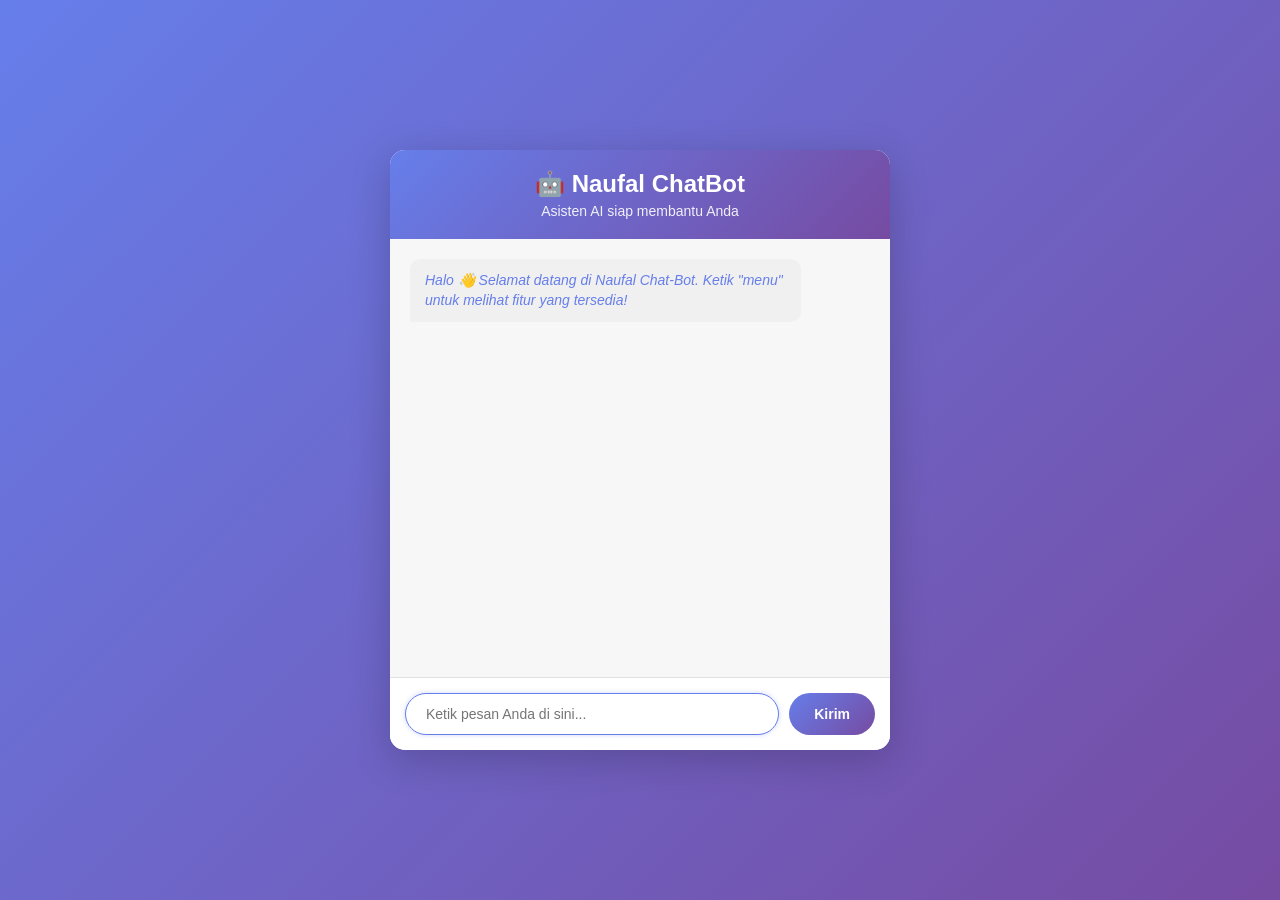
<file: index.html>
<!DOCTYPE html>
<html lang="id">
<head>
    <meta charset="UTF-8">
    <meta name="viewport" content="width=device-width, initial-scale=1.0">
    <title>Naufal ChatBot</title>
    <link rel="stylesheet" href="styles.css">
</head>
<body>
    <div class="container">
        <div class="chatbot-header">
            <div class="header-content">
                <h1>🤖 Naufal ChatBot</h1>
                <p>Asisten AI siap membantu Anda</p>
            </div>
        </div>

        <div id="chat" class="chat-box">
            <div class="bot welcome-message">
                Halo 👋 Selamat datang di Naufal Chat-Bot. Ketik "menu" untuk melihat fitur yang tersedia!
            </div>
        </div>

        <div class="input-area">
            <input 
                type="text" 
                id="text" 
                class="input-field" 
                placeholder="Ketik pesan Anda di sini..."
                autocomplete="off"
            >
            <button onclick="send()" class="send-btn">Kirim</button>
        </div>
    </div>

    <script src="script.js"></script>
</body>
</html>
</file>
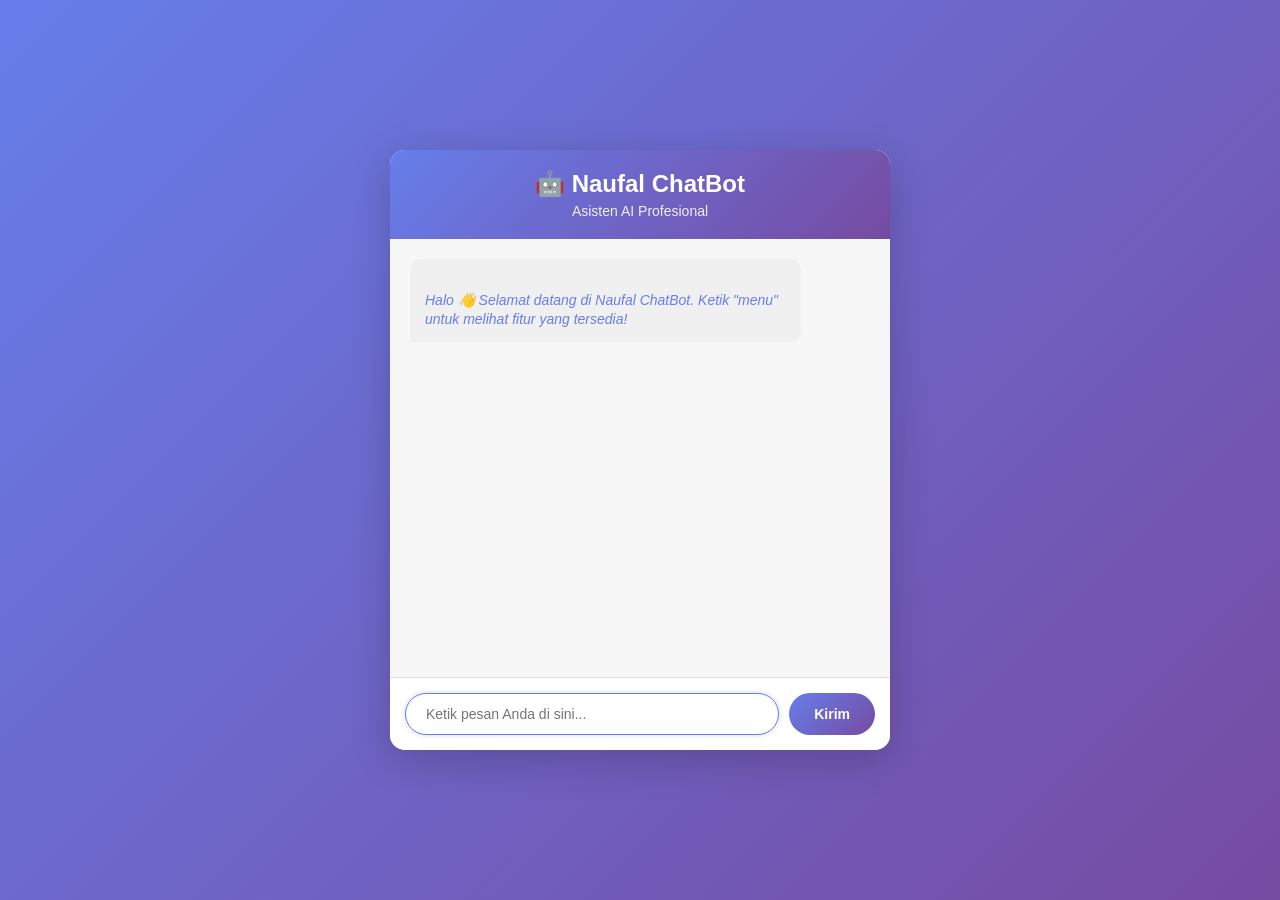
<file: chatbot-professional.html>
<!DOCTYPE html>
<html lang="id">
<head>
    <meta charset="UTF-8">
    <meta name="viewport" content="width=device-width, initial-scale=1.0">
    <title>Naufal ChatBot - Professional</title>
    <style>
        * {
            margin: 0;
            padding: 0;
            box-sizing: border-box;
        }

        body {
            font-family: 'Segoe UI', Tahoma, Geneva, Verdana, sans-serif;
            background: linear-gradient(135deg, #667eea 0%, #764ba2 100%);
            min-height: 100vh;
            display: flex;
            justify-content: center;
            align-items: center;
            padding: 10px;
        }

        .container {
            width: 100%;
            max-width: 500px;
            height: 600px;
            background: white;
            border-radius: 15px;
            box-shadow: 0 10px 40px rgba(0, 0, 0, 0.2);
            display: flex;
            flex-direction: column;
            overflow: hidden;
        }

        .chatbot-header {
            background: linear-gradient(135deg, #667eea 0%, #764ba2 100%);
            color: white;
            padding: 20px;
            text-align: center;
        }

        .header-content h1 {
            font-size: 24px;
            margin-bottom: 5px;
        }

        .header-content p {
            font-size: 14px;
            opacity: 0.9;
        }

        .chat-box {
            flex: 1;
            overflow-y: auto;
            padding: 20px;
            display: flex;
            flex-direction: column;
            gap: 10px;
            background: #f7f7f7;
        }

        .chat-box::-webkit-scrollbar {
            width: 8px;
        }

        .chat-box::-webkit-scrollbar-track {
            background: #e0e0e0;
            border-radius: 10px;
        }

        .chat-box::-webkit-scrollbar-thumb {
            background: #667eea;
            border-radius: 10px;
        }

        .chat-box::-webkit-scrollbar-thumb:hover {
            background: #764ba2;
        }

        .message {
            padding: 12px 15px;
            border-radius: 10px;
            max-width: 85%;
            word-wrap: break-word;
            font-size: 14px;
            line-height: 1.4;
            animation: slideIn 0.3s ease-out;
        }

        @keyframes slideIn {
            from {
                opacity: 0;
                transform: translateY(10px);
            }
            to {
                opacity: 1;
                transform: translateY(0);
            }
        }

        .user-message {
            background: linear-gradient(135deg, #667eea 0%, #764ba2 100%);
            color: white;
            margin-left: auto;
            border-bottom-right-radius: 0;
            text-align: right;
        }

        .bot-message {
            background: white;
            color: #333;
            border: 1px solid #e0e0e0;
            border-bottom-left-radius: 0;
            margin-right: auto;
            white-space: pre-wrap;
        }

        .bot-message.error {
            background: #ffe6e6;
            border-color: #ff6b6b;
            color: #c92a2a;
        }

        .bot-message.info {
            background: #e7f5ff;
            border-color: #74c0fc;
            color: #1971c2;
        }

        .welcome-message {
            color: #667eea;
            font-style: italic;
            background: #f0f0f0;
            border: none;
        }

        .input-area {
            display: flex;
            gap: 10px;
            padding: 15px;
            background: white;
            border-top: 1px solid #e0e0e0;
        }

        .input-field {
            flex: 1;
            border: 1px solid #ddd;
            border-radius: 25px;
            padding: 12px 20px;
            font-size: 14px;
            outline: none;
            transition: border-color 0.3s;
        }

        .input-field:focus {
            border-color: #667eea;
            box-shadow: 0 0 5px rgba(102, 126, 234, 0.3);
        }

        .input-field:disabled {
            background: #f5f5f5;
            cursor: not-allowed;
        }

        .send-btn {
            background: linear-gradient(135deg, #667eea 0%, #764ba2 100%);
            color: white;
            border: none;
            border-radius: 25px;
            padding: 12px 25px;
            cursor: pointer;
            font-weight: 600;
            font-size: 14px;
            transition: transform 0.2s, box-shadow 0.2s;
        }

        .send-btn:hover {
            transform: translateY(-2px);
            box-shadow: 0 5px 15px rgba(102, 126, 234, 0.4);
        }

        .send-btn:active {
            transform: translateY(0);
        }

        .send-btn:disabled {
            opacity: 0.6;
            cursor: not-allowed;
            transform: none;
        }

        .typing-indicator {
            display: flex;
            gap: 4px;
            align-items: center;
            padding: 12px 15px;
        }

        .typing-dot {
            width: 8px;
            height: 8px;
            border-radius: 50%;
            background: #667eea;
            animation: typing 1.4s infinite;
        }

        .typing-dot:nth-child(2) {
            animation-delay: 0.2s;
        }

        .typing-dot:nth-child(3) {
            animation-delay: 0.4s;
        }

        @keyframes typing {
            0%, 60%, 100% {
                opacity: 0.5;
                transform: translateY(0);
            }
            30% {
                opacity: 1;
                transform: translateY(-10px);
            }
        }

        @media (max-width: 480px) {
            .container {
                height: 100vh;
                max-width: 100%;
                border-radius: 0;
            }

            .message {
                max-width: 95%;
            }
        }
    </style>
</head>
<body>
    <div class="container">
        <div class="chatbot-header">
            <div class="header-content">
                <h1>🤖 Naufal ChatBot</h1>
                <p>Asisten AI Profesional</p>
            </div>
        </div>

        <div id="chat" class="chat-box">
            <div class="message bot-message welcome-message">
Halo 👋 Selamat datang di Naufal ChatBot. Ketik "menu" untuk melihat fitur yang tersedia!</div>
        </div>

        <div class="input-area">
            <input 
                type="text" 
                id="text" 
                class="input-field" 
                placeholder="Ketik pesan Anda di sini..."
                autocomplete="off"
            >
            <button onclick="send()" class="send-btn">Kirim</button>
        </div>
    </div>

    <script>
        // ===== KONFIGURASI DATABASE =====
        const database = [
            {
                keywords: ["halo", "hai", "assalamualaikum", "hello", "hey"],
                response: "Halo 👋 Selamat datang di Naufal Chat-Bot.",
                type: "greeting"
            },
            {
                keywords: ["siapa kamu", "siapa anda", "nama kamu"],
                response: "Saya adalah Naufal Chat-Bot, asisten AI yang siap membantu Anda dengan berbagai kebutuhan.",
                type: "info"
            },
            {
                keywords: ["menu"],
                response: "📋 Menu tersedia:\n• AI - Tanya sesuatu kepada AI\n• Downloader - Download konten\n• Anime - Info tentang anime\n• Game - Info game\n• Group - Informasi grup\n• Owner - Info developer\n• Tools - Alat bantu",
                type: "menu"
            },
            {
                keywords: ["creator", "owner", "pembuat", "siapa pembuat", "developer"],
                response: "👨‍💻 Developer: Naufal AI\nGitHub: naufalke932-oss",
                type: "info"
            },
            {
                keywords: ["terima kasih", "makasih", "thanks", "thx"],
                response: "Sama-sama 😊 Senang bisa membantu Anda!",
                type: "social"
            },
            {
                keywords: ["jam", "pukul", "waktu", "sekarang jam berapa"],
                response: null,
                type: "dynamic",
                handler: () => "⏰ Sekarang pukul: " + new Date().toLocaleTimeString("id-ID")
            },
            {
                keywords: ["tanggal", "hari", "berapa tanggal"],
                response: null,
                type: "dynamic",
                handler: () => "📅 Hari ini: " + new Date().toLocaleDateString("id-ID", {
                    weekday: 'long',
                    year: 'numeric',
                    month: 'long',
                    day: 'numeric'
                })
            },
            {
                keywords: ["apa kabar", "kabar", "gimana kabar"],
                response: "Alhamdulillah baik-baik saja 😊 Bagaimana dengan Anda? Ada yang bisa saya bantu?",
                type: "social"
            },
            {
                keywords: ["bantuan", "help", "tolong", "bisa apa"],
                response: "📞 Butuh bantuan? Silakan tanyakan:\n• Ketik 'menu' untuk melihat fitur\n• Tanya tentang waktu atau tanggal\n• Atau tanya hal lainnya yang ingin Anda ketahui",
                type: "help"
            },
            {
                keywords: ["bye", "goodbye", "sampai jumpa", "dadah"],
                response: "Sampai jumpa! 👋 Terima kasih telah menggunakan Naufal ChatBot",
                type: "farewell"
            }
        ];

        // ===== UTILITY FUNCTIONS =====
        
        /**
         * Sanitasi input untuk mencegah XSS
         */
        function sanitizeInput(text) {
            try {
                if (typeof text !== 'string') {
                    throw new Error('Input harus berupa string');
                }
                
                const map = {
                    '&': '&amp;',
                    '<': '&lt;',
                    '>': '&gt;',
                    '"': '&quot;',
                    "'": '&#039;'
                };
                
                return text.replace(/[&<>"']/g, m => map[m]).trim();
            } catch (err) {
                console.error('Error sanitizeInput:', err);
                return '';
            }
        }

        /**
         * Normalisasi teks untuk matching
         */
        function normalizeText(text) {
            try {
                if (typeof text !== 'string') {
                    return '';
                }
                
                return text
                    .toLowerCase()
                    .trim()
                    .replace(/[^\w\s]/g, '')
                    .replace(/\s+/g, ' ');
            } catch (err) {
                console.error('Error normalizeText:', err);
                return '';
            }
        }

        /**
         * Hitung Levenshtein distance untuk fuzzy matching
         */
        function getLevenshteinDistance(a, b) {
            try {
                const matrix = [];

                for (let i = 0; i <= b.length; i++) {
                    matrix[i] = [i];
                }

                for (let j = 0; j <= a.length; j++) {
                    matrix[0][j] = j;
                }

                for (let i = 1; i <= b.length; i++) {
                    for (let j = 1; j <= a.length; j++) {
                        if (b.charAt(i - 1) === a.charAt(j - 1)) {
                            matrix[i][j] = matrix[i - 1][j - 1];
                        } else {
                            matrix[i][j] = Math.min(
                                matrix[i - 1][j - 1] + 1,
                                matrix[i][j - 1] + 1,
                                matrix[i - 1][j] + 1
                            );
                        }
                    }
                }

                return matrix[b.length][a.length];
            } catch (err) {
                console.error('Error getLevenshteinDistance:', err);
                return 999;
            }
        }

        /**
         * Cari keyword terbaik dengan fuzzy matching
         */
        function findBestMatch(userInput) {
            try {
                const normalized = normalizeText(userInput);
                
                if (!normalized || normalized.length === 0) {
                    return null;
                }

                let bestMatch = null;
                let bestScore = 999;

                for (const item of database) {
                    for (const keyword of item.keywords) {
                        const normalizedKeyword = normalizeText(keyword);
                        
                        // Exact match
                        if (normalized === normalizedKeyword) {
                            return item;
                        }

                        // Partial match
                        if (normalized.includes(normalizedKeyword) || normalizedKeyword.includes(normalized)) {
                            return item;
                        }

                        // Fuzzy match
                        const distance = getLevenshteinDistance(normalized, normalizedKeyword);
                        const threshold = Math.ceil(normalizedKeyword.length * 0.3);

                        if (distance <= threshold && distance < bestScore) {
                            bestMatch = item;
                            bestScore = distance;
                        }
                    }
                }

                return bestMatch;
            } catch (err) {
                console.error('Error findBestMatch:', err);
                return null;
            }
        }

        /**
         * Dapatkan respons dari database
         */
        function getResponse(userInput) {
            try {
                if (!userInput || userInput.trim().length === 0) {
                    return {
                        text: "❓ Silakan ketik sesuatu terlebih dahulu.",
                        type: "info"
                    };
                }

                const match = findBestMatch(userInput);

                if (!match) {
                    return {
                        text: "❓ Maaf, saya belum mengetahui jawaban tersebut. Coba ketik 'menu' untuk bantuan!",
                        type: "info"
                    };
                }

                let response = match.response;

                // Handle dynamic responses
                if (match.type === 'dynamic' && typeof match.handler === 'function') {
                    try {
                        response = match.handler();
                    } catch (err) {
                        console.error('Error executing handler:', err);
                        response = "⚠️ Ada kesalahan saat memproses respons.";
                    }
                }

                return {
                    text: response || "Respons tidak tersedia",
                    type: match.type
                };
            } catch (err) {
                console.error('Error getResponse:', err);
                return {
                    text: "⚠️ Terjadi kesalahan: " + err.message,
                    type: "error"
                };
            }
        }

        /**
         * Tampilkan loading indicator
         */
        function showTypingIndicator() {
            try {
                const chat = document.getElementById("chat");
                const indicator = document.createElement('div');
                indicator.id = 'typing-indicator';
                indicator.className = 'message bot-message typing-indicator';
                indicator.innerHTML = '<div class="typing-dot"></div><div class="typing-dot"></div><div class="typing-dot"></div>';
                chat.appendChild(indicator);
                chat.scrollTop = chat.scrollHeight;
                return indicator;
            } catch (err) {
                console.error('Error showTypingIndicator:', err);
                return null;
            }
        }

        /**
         * Hapus loading indicator
         */
        function removeTypingIndicator() {
            try {
                const indicator = document.getElementById('typing-indicator');
                if (indicator) {
                    indicator.remove();
                }
            } catch (err) {
                console.error('Error removeTypingIndicator:', err);
            }
        }

        /**
         * Tambah pesan ke chat
         */
        function addMessage(text, isUser) {
            try {
                const chat = document.getElementById("chat");
                const message = document.createElement('div');
                message.className = `message ${isUser ? 'user-message' : 'bot-message'}`;
                message.textContent = sanitizeInput(text);
                chat.appendChild(message);
                chat.scrollTop = chat.scrollHeight;
            } catch (err) {
                console.error('Error addMessage:', err);
            }
        }

        /**
         * Fungsi utama untuk mengirim pesan
         */
        function send() {
            try {
                const input = document.getElementById("text");
                const sendBtn = document.querySelector(".send-btn");

                if (!input || !input.value || input.value.trim().length === 0) {
                    return;
                }

                const userMessage = input.value;
                
                // Validasi panjang pesan
                if (userMessage.length > 500) {
                    alert('⚠️ Pesan terlalu panjang (maksimal 500 karakter)');
                    return;
                }

                // Disable input saat processing
                input.disabled = true;
                sendBtn.disabled = true;

                // Tampilkan pesan user
                addMessage(userMessage, true);

                // Tampilkan loading
                const indicator = showTypingIndicator();

                // Delay untuk efek natural
                setTimeout(() => {
                    try {
                        removeTypingIndicator();

                        // Dapatkan respons
                        const response = getResponse(userMessage);

                        // Tampilkan respons
                        const botMessage = document.createElement('div');
                        botMessage.className = `message bot-message ${response.type === 'error' ? 'error' : response.type === 'info' ? 'info' : ''}`;
                        botMessage.textContent = sanitizeInput(response.text);
                        
                        const chat = document.getElementById("chat");
                        chat.appendChild(botMessage);
                        chat.scrollTop = chat.scrollHeight;

                        // Clear input
                        input.value = "";
                        input.focus();

                        // Enable input
                        input.disabled = false;
                        sendBtn.disabled = false;

                    } catch (err) {
                        console.error('Error dalam processing:', err);
                        removeTypingIndicator();
                        addMessage("⚠️ Terjadi kesalahan saat memproses respons.", false);
                        input.disabled = false;
                        sendBtn.disabled = false;
                    }
                }, 500);

            } catch (err) {
                console.error('Error send:', err);
                const input = document.getElementById("text");
                const sendBtn = document.querySelector(".send-btn");
                input.disabled = false;
                sendBtn.disabled = false;
                alert('❌ Terjadi kesalahan: ' + err.message);
            }
        }

        // ===== EVENT LISTENERS =====
        
        // Enter key to send
        document.getElementById("text").addEventListener("keypress", function (e) {
            if (e.key === "Enter" && !e.shiftKey) {
                e.preventDefault();
                send();
            }
        });

        // Auto focus on load
        window.addEventListener("load", () => {
            try {
                const input = document.getElementById("text");
                if (input) {
                    input.focus();
                }
            } catch (err) {
                console.error('Error on load:', err);
            }
        });

        // Handle errors globally
        window.addEventListener('error', (event) => {
            console.error('Global error:', event.error);
        });
    </script>
</body>
</html>
</file>
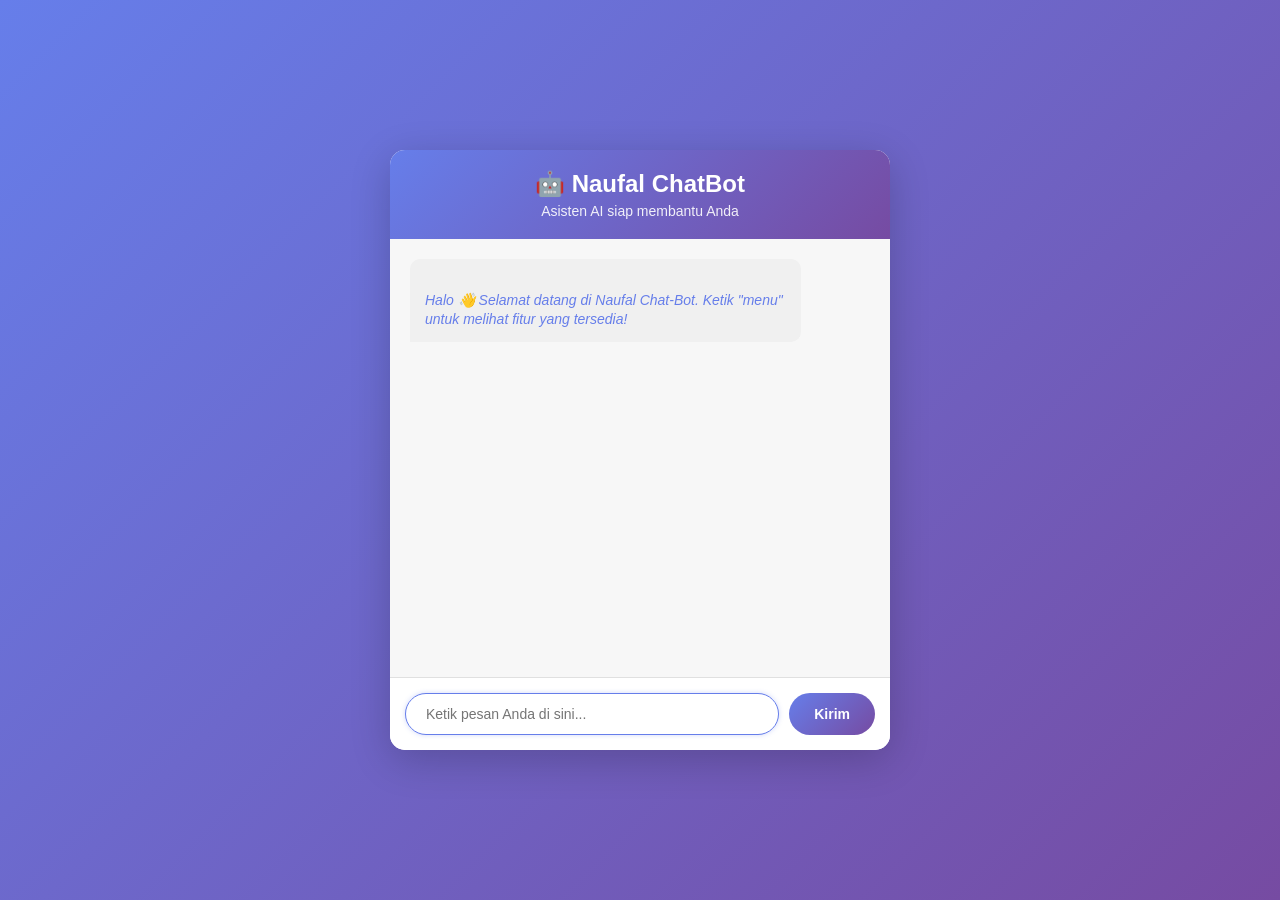
<file: chatbot-standalone.html>
<!DOCTYPE html>
<html lang="id">
<head>
    <meta charset="UTF-8">
    <meta name="viewport" content="width=device-width, initial-scale=1.0">
    <title>Naufal ChatBot</title>
    <style>
        * {
            margin: 0;
            padding: 0;
            box-sizing: border-box;
        }

        body {
            font-family: 'Segoe UI', Tahoma, Geneva, Verdana, sans-serif;
            background: linear-gradient(135deg, #667eea 0%, #764ba2 100%);
            min-height: 100vh;
            display: flex;
            justify-content: center;
            align-items: center;
            padding: 10px;
        }

        .container {
            width: 100%;
            max-width: 500px;
            height: 600px;
            background: white;
            border-radius: 15px;
            box-shadow: 0 10px 40px rgba(0, 0, 0, 0.2);
            display: flex;
            flex-direction: column;
            overflow: hidden;
        }

        .chatbot-header {
            background: linear-gradient(135deg, #667eea 0%, #764ba2 100%);
            color: white;
            padding: 20px;
            text-align: center;
        }

        .header-content h1 {
            font-size: 24px;
            margin-bottom: 5px;
        }

        .header-content p {
            font-size: 14px;
            opacity: 0.9;
        }

        .chat-box {
            flex: 1;
            overflow-y: auto;
            padding: 20px;
            display: flex;
            flex-direction: column;
            gap: 10px;
            background: #f7f7f7;
        }

        .chat-box::-webkit-scrollbar {
            width: 8px;
        }

        .chat-box::-webkit-scrollbar-track {
            background: #e0e0e0;
            border-radius: 10px;
        }

        .chat-box::-webkit-scrollbar-thumb {
            background: #667eea;
            border-radius: 10px;
        }

        .chat-box::-webkit-scrollbar-thumb:hover {
            background: #764ba2;
        }

        .user, .bot {
            padding: 12px 15px;
            border-radius: 10px;
            max-width: 85%;
            word-wrap: break-word;
            font-size: 14px;
            line-height: 1.4;
            animation: slideIn 0.3s ease-out;
        }

        @keyframes slideIn {
            from {
                opacity: 0;
                transform: translateY(10px);
            }
            to {
                opacity: 1;
                transform: translateY(0);
            }
        }

        .user {
            background: linear-gradient(135deg, #667eea 0%, #764ba2 100%);
            color: white;
            margin-left: auto;
            border-bottom-right-radius: 0;
            text-align: right;
        }

        .bot {
            background: white;
            color: #333;
            border: 1px solid #e0e0e0;
            border-bottom-left-radius: 0;
            margin-right: auto;
            white-space: pre-wrap;
        }

        .welcome-message {
            color: #667eea;
            font-style: italic;
            background: #f0f0f0;
            border: none;
        }

        .input-area {
            display: flex;
            gap: 10px;
            padding: 15px;
            background: white;
            border-top: 1px solid #e0e0e0;
        }

        .input-field {
            flex: 1;
            border: 1px solid #ddd;
            border-radius: 25px;
            padding: 12px 20px;
            font-size: 14px;
            outline: none;
            transition: border-color 0.3s;
        }

        .input-field:focus {
            border-color: #667eea;
            box-shadow: 0 0 5px rgba(102, 126, 234, 0.3);
        }

        .send-btn {
            background: linear-gradient(135deg, #667eea 0%, #764ba2 100%);
            color: white;
            border: none;
            border-radius: 25px;
            padding: 12px 25px;
            cursor: pointer;
            font-weight: 600;
            font-size: 14px;
            transition: transform 0.2s, box-shadow 0.2s;
        }

        .send-btn:hover {
            transform: translateY(-2px);
            box-shadow: 0 5px 15px rgba(102, 126, 234, 0.4);
        }

        .send-btn:active {
            transform: translateY(0);
        }

        @media (max-width: 480px) {
            .container {
                height: 100vh;
                max-width: 100%;
                border-radius: 0;
            }

            .user, .bot {
                max-width: 95%;
            }
        }
    </style>
</head>
<body>
    <div class="container">
        <div class="chatbot-header">
            <div class="header-content">
                <h1>🤖 Naufal ChatBot</h1>
                <p>Asisten AI siap membantu Anda</p>
            </div>
        </div>

        <div id="chat" class="chat-box">
            <div class="bot welcome-message">
Halo 👋 Selamat datang di Naufal Chat-Bot. Ketik "menu" untuk melihat fitur yang tersedia!</div>
        </div>

        <div class="input-area">
            <input 
                type="text" 
                id="text" 
                class="input-field" 
                placeholder="Ketik pesan Anda di sini..."
                autocomplete="off"
            >
            <button onclick="send()" class="send-btn">Kirim</button>
        </div>
    </div>

    <script>
        const database = [
            {
                q: ["halo", "hai", "assalamualaikum"],
                a: "Halo 👋 Selamat datang di Naufal Chat-Bot."
            },
            {
                q: ["siapa kamu"],
                a: "Saya adalah Naufal Chat-Bot, asisten AI yang siap membantu Anda dengan berbagai kebutuhan."
            },
            {
                q: ["menu"],
                a: "📋 Menu tersedia:\n• AI - Tanya sesuatu kepada AI\n• Downloader - Download konten\n• Anime - Info tentang anime\n• Game - Info game\n• Group - Informasi grup\n• Owner - Info developer\n• Tools - Alat bantu"
            },
            {
                q: ["creator", "owner", "pembuat", "siapa pembuat"],
                a: "👨‍💻 Developer: Naufal AI\nGitHub: naufalke932-oss"
            },
            {
                q: ["terima kasih", "makasih", "thanks"],
                a: "Sama-sama 😊 Senang bisa membantu Anda!"
            },
            {
                q: ["jam", "pukul", "waktu"],
                a: () => "⏰ Sekarang pukul: " + new Date().toLocaleTimeString("id-ID")
            },
            {
                q: ["tanggal", "hari"],
                a: () => "📅 Hari ini: " + new Date().toLocaleDateString("id-ID", { 
                    weekday: 'long', 
                    year: 'numeric', 
                    month: 'long', 
                    day: 'numeric' 
                })
            },
            {
                q: ["halo naufal"],
                a: "Halo juga! 👋 Ada yang bisa saya bantu?"
            },
            {
                q: ["apa kabar", "kabar"],
                a: "Alhamdulillah baik-baik saja 😊 Bagaimana dengan Anda? Ada yang bisa saya bantu?"
            },
            {
                q: ["bantuan", "help"],
                a: "📞 Butuh bantuan? Silakan tanyakan:\n• Ketik 'menu' untuk melihat fitur\n• Tanya tentang waktu atau tanggal\n• Atau tanya hal lainnya yang ingin Anda ketahui"
            },
            {
                q: ["hello"],
                a: "Hello! 👋 Selamat datang di Naufal ChatBot"
            },
            {
                q: ["bye", "goodbye", "sampai jumpa"],
                a: "Sampai jumpa! 👋 Terima kasih telah menggunakan Naufal ChatBot"
            }
        ];

        function cariJawaban(pesan) {
            pesan = pesan.toLowerCase().trim();

            // Exact match first
            for (let item of database) {
                for (let kata of item.q) {
                    if (pesan === kata) {
                        return typeof item.a === "function" ? item.a() : item.a;
                    }
                }
            }

            // Partial match
            for (let item of database) {
                for (let kata of item.q) {
                    if (pesan.includes(kata)) {
                        return typeof item.a === "function" ? item.a() : item.a;
                    }
                }
            }

            return "❓ Maaf, saya belum mengetahui jawaban tersebut. Silakan tambahkan ke database AI atau coba tanyakan hal lain. Ketik 'menu' untuk bantuan!";
        }

        function send() {
            const input = document.getElementById("text");
            const chat = document.getElementById("chat");

            if (input.value.trim() === "") return;

            const pesan = input.value;

            // Display user message
            chat.innerHTML += `<div class="user">${escapeHtml(pesan)}</div>`;

            // Get bot response
            const jawaban = cariJawaban(pesan);

            // Display bot response with delay
            setTimeout(() => {
                chat.innerHTML += `<div class="bot">${escapeHtml(jawaban)}</div>`;
                chat.scrollTop = chat.scrollHeight;
            }, 500);

            input.value = "";
            input.focus();
        }

        function escapeHtml(text) {
            const map = {
                '&': '&amp;',
                '<': '&lt;',
                '>': '&gt;',
                '"': '&quot;',
                "'": '&#039;'
            };
            return text.replace(/[&<>"']/g, m => map[m]);
        }

        // Enter key listener
        document.getElementById("text").addEventListener("keypress", function (e) {
            if (e.key === "Enter") {
                send();
            }
        });

        // Auto focus input
        window.addEventListener("load", () => {
            document.getElementById("text").focus();
        });
    </script>
</body>
</html>
</file>
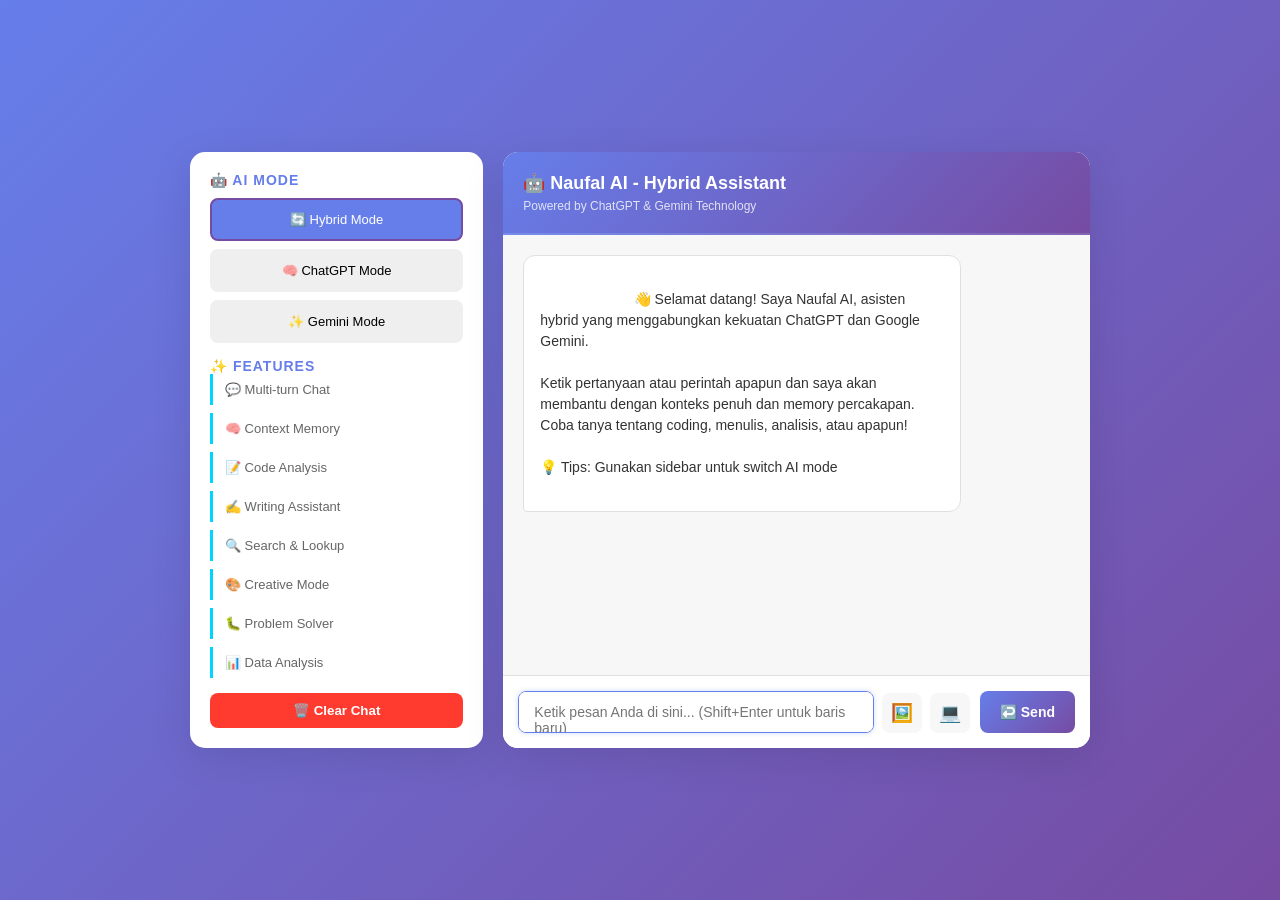
<file: naufal-ai-hybrid.html>
<!DOCTYPE html>
<html lang="id">
<head>
    <meta charset="UTF-8">
    <meta name="viewport" content="width=device-width, initial-scale=1.0">
    <title>Naufal AI - ChatGPT & Gemini Hybrid</title>
    <style>
        * {
            margin: 0;
            padding: 0;
            box-sizing: border-box;
        }

        :root {
            --primary: #667eea;
            --primary-dark: #764ba2;
            --secondary: #00D4FF;
            --warning: #ff9500;
            --success: #34c759;
            --error: #ff3b30;
            --text: #333;
            --bg-light: #f7f7f7;
            --bg-white: #ffffff;
        }

        body {
            font-family: 'Segoe UI', Tahoma, Geneva, Verdana, sans-serif;
            background: linear-gradient(135deg, var(--primary) 0%, var(--primary-dark) 100%);
            min-height: 100vh;
            display: flex;
            justify-content: center;
            align-items: center;
            padding: 10px;
        }

        .main-container {
            width: 100%;
            max-width: 900px;
            display: grid;
            grid-template-columns: 1fr 2fr;
            gap: 20px;
            max-height: 90vh;
        }

        /* ===== SIDEBAR ===== */
        .sidebar {
            background: var(--bg-white);
            border-radius: 15px;
            padding: 20px;
            box-shadow: 0 10px 40px rgba(0, 0, 0, 0.1);
            display: flex;
            flex-direction: column;
            gap: 15px;
            overflow-y: auto;
        }

        .sidebar-title {
            font-size: 14px;
            font-weight: 600;
            color: var(--primary);
            text-transform: uppercase;
            letter-spacing: 1px;
        }

        .ai-mode {
            padding: 12px;
            border-radius: 8px;
            cursor: pointer;
            transition: all 0.3s;
            border: 2px solid transparent;
            font-size: 13px;
            text-align: center;
            font-weight: 500;
        }

        .ai-mode.active {
            background: var(--primary);
            color: white;
            border-color: var(--primary-dark);
        }

        .ai-mode:hover {
            transform: translateX(5px);
            background: rgba(102, 126, 234, 0.1);
        }

        .feature-list {
            display: flex;
            flex-direction: column;
            gap: 8px;
            font-size: 13px;
            color: #666;
        }

        .feature-item {
            padding: 8px;
            border-left: 3px solid var(--secondary);
            padding-left: 12px;
        }

        .clear-chat {
            padding: 10px;
            background: var(--error);
            color: white;
            border: none;
            border-radius: 8px;
            cursor: pointer;
            font-weight: 600;
            transition: 0.3s;
        }

        .clear-chat:hover {
            opacity: 0.9;
            transform: scale(1.02);
        }

        /* ===== CHAT CONTAINER ===== */
        .chat-container {
            background: var(--bg-white);
            border-radius: 15px;
            box-shadow: 0 10px 40px rgba(0, 0, 0, 0.1);
            display: flex;
            flex-direction: column;
            overflow: hidden;
        }

        .chat-header {
            background: linear-gradient(135deg, var(--primary) 0%, var(--primary-dark) 100%);
            color: white;
            padding: 20px;
            border-bottom: 2px solid rgba(255, 255, 255, 0.1);
        }

        .header-title {
            font-size: 18px;
            font-weight: 700;
            margin-bottom: 5px;
        }

        .header-subtitle {
            font-size: 12px;
            opacity: 0.8;
        }

        .chat-box {
            flex: 1;
            overflow-y: auto;
            padding: 20px;
            display: flex;
            flex-direction: column;
            gap: 15px;
            background: var(--bg-light);
        }

        .chat-box::-webkit-scrollbar {
            width: 8px;
        }

        .chat-box::-webkit-scrollbar-track {
            background: #e0e0e0;
        }

        .chat-box::-webkit-scrollbar-thumb {
            background: var(--primary);
            border-radius: 10px;
        }

        .message-wrapper {
            display: flex;
            animation: slideIn 0.3s ease-out;
        }

        @keyframes slideIn {
            from {
                opacity: 0;
                transform: translateY(10px);
            }
            to {
                opacity: 1;
                transform: translateY(0);
            }
        }

        .message {
            padding: 12px 16px;
            border-radius: 12px;
            max-width: 80%;
            word-wrap: break-word;
            font-size: 14px;
            line-height: 1.5;
        }

        .user-message {
            background: linear-gradient(135deg, var(--primary) 0%, var(--primary-dark) 100%);
            color: white;
            margin-left: auto;
            border-bottom-right-radius: 4px;
            text-align: left;
        }

        .bot-message {
            background: white;
            color: var(--text);
            border: 1px solid #e0e0e0;
            border-bottom-left-radius: 4px;
            margin-right: auto;
            white-space: pre-wrap;
        }

        .bot-message.chatgpt {
            border-left: 4px solid #10a37f;
        }

        .bot-message.gemini {
            border-left: 4px solid #4285f4;
        }

        .bot-header {
            font-size: 12px;
            font-weight: 600;
            color: #666;
            margin-bottom: 5px;
        }

        .code-block {
            background: #1e1e1e;
            color: #d4d4d4;
            padding: 12px;
            border-radius: 8px;
            font-family: 'Courier New', monospace;
            font-size: 12px;
            overflow-x: auto;
            margin: 10px 0;
        }

        .typing-indicator {
            display: flex;
            gap: 4px;
            padding: 12px 16px;
        }

        .typing-dot {
            width: 8px;
            height: 8px;
            border-radius: 50%;
            background: var(--primary);
            animation: typing 1.4s infinite;
        }

        .typing-dot:nth-child(2) {
            animation-delay: 0.2s;
        }

        .typing-dot:nth-child(3) {
            animation-delay: 0.4s;
        }

        @keyframes typing {
            0%, 60%, 100% {
                opacity: 0.5;
                transform: translateY(0);
            }
            30% {
                opacity: 1;
                transform: translateY(-10px);
            }
        }

        /* ===== INPUT AREA ===== */
        .input-area {
            display: flex;
            gap: 10px;
            padding: 15px;
            background: white;
            border-top: 1px solid #e0e0e0;
        }

        .input-wrapper {
            flex: 1;
            display: flex;
            gap: 8px;
            align-items: flex-end;
        }

        .input-field {
            flex: 1;
            border: 1px solid #ddd;
            border-radius: 8px;
            padding: 12px 15px;
            font-size: 14px;
            resize: none;
            max-height: 100px;
            font-family: inherit;
        }

        .input-field:focus {
            outline: none;
            border-color: var(--primary);
            box-shadow: 0 0 5px rgba(102, 126, 234, 0.3);
        }

        .input-actions {
            display: flex;
            gap: 8px;
        }

        .icon-btn {
            background: var(--bg-light);
            border: none;
            border-radius: 8px;
            width: 40px;
            height: 40px;
            cursor: pointer;
            display: flex;
            align-items: center;
            justify-content: center;
            font-size: 18px;
            transition: 0.3s;
        }

        .icon-btn:hover {
            background: var(--primary);
            color: white;
            transform: scale(1.1);
        }

        .send-btn {
            background: linear-gradient(135deg, var(--primary) 0%, var(--primary-dark) 100%);
            color: white;
            border: none;
            border-radius: 8px;
            padding: 12px 20px;
            cursor: pointer;
            font-weight: 600;
            font-size: 14px;
            transition: 0.3s;
        }

        .send-btn:hover {
            transform: translateY(-2px);
            box-shadow: 0 5px 15px rgba(102, 126, 234, 0.4);
        }

        .send-btn:disabled {
            opacity: 0.6;
            cursor: not-allowed;
        }

        /* ===== MODAL ===== */
        .modal {
            display: none;
            position: fixed;
            top: 0;
            left: 0;
            width: 100%;
            height: 100%;
            background: rgba(0, 0, 0, 0.5);
            justify-content: center;
            align-items: center;
            z-index: 1000;
        }

        .modal.active {
            display: flex;
        }

        .modal-content {
            background: white;
            border-radius: 15px;
            padding: 30px;
            max-width: 500px;
            width: 90%;
            box-shadow: 0 20px 60px rgba(0, 0, 0, 0.3);
        }

        .modal-title {
            font-size: 20px;
            font-weight: 700;
            margin-bottom: 15px;
            color: var(--primary);
        }

        .modal-input {
            width: 100%;
            padding: 12px;
            border: 1px solid #ddd;
            border-radius: 8px;
            margin-bottom: 15px;
            font-size: 14px;
        }

        .modal-buttons {
            display: flex;
            gap: 10px;
            justify-content: flex-end;
        }

        .modal-btn {
            padding: 10px 20px;
            border: none;
            border-radius: 8px;
            cursor: pointer;
            font-weight: 600;
        }

        .modal-btn.primary {
            background: var(--primary);
            color: white;
        }

        .modal-btn.secondary {
            background: #e0e0e0;
            color: #333;
        }

        /* ===== RESPONSIVE ===== */
        @media (max-width: 768px) {
            .main-container {
                grid-template-columns: 1fr;
                max-height: 100vh;
            }

            .sidebar {
                display: none;
            }

            .message {
                max-width: 95%;
            }
        }
    </style>
</head>
<body>
    <div class="main-container">
        <!-- SIDEBAR -->
        <div class="sidebar">
            <div>
                <div class="sidebar-title">🤖 AI Mode</div>
                <div style="display: flex; flex-direction: column; gap: 8px; margin-top: 10px;">
                    <button class="ai-mode active" onclick="switchMode('hybrid')">🔄 Hybrid Mode</button>
                    <button class="ai-mode" onclick="switchMode('chatgpt')">🧠 ChatGPT Mode</button>
                    <button class="ai-mode" onclick="switchMode('gemini')">✨ Gemini Mode</button>
                </div>
            </div>

            <div>
                <div class="sidebar-title">✨ Features</div>
                <div class="feature-list">
                    <div class="feature-item">💬 Multi-turn Chat</div>
                    <div class="feature-item">🧠 Context Memory</div>
                    <div class="feature-item">📝 Code Analysis</div>
                    <div class="feature-item">✍️ Writing Assistant</div>
                    <div class="feature-item">🔍 Search & Lookup</div>
                    <div class="feature-item">🎨 Creative Mode</div>
                    <div class="feature-item">🐛 Problem Solver</div>
                    <div class="feature-item">📊 Data Analysis</div>
                </div>
            </div>

            <button class="clear-chat" onclick="clearChat()">🗑️ Clear Chat</button>
        </div>

        <!-- CHAT CONTAINER -->
        <div class="chat-container">
            <div class="chat-header">
                <div class="header-title">🤖 Naufal AI - Hybrid Assistant</div>
                <div class="header-subtitle" id="modeSubtitle">Powered by ChatGPT & Gemini Technology</div>
            </div>

            <div id="chat" class="chat-box">
                <div class="message-wrapper">
                    <div class="message bot-message" style="margin-right: auto;">
                        👋 Selamat datang! Saya Naufal AI, asisten hybrid yang menggabungkan kekuatan ChatGPT dan Google Gemini. 
                        
Ketik pertanyaan atau perintah apapun dan saya akan membantu dengan konteks penuh dan memory percakapan. Coba tanya tentang coding, menulis, analisis, atau apapun!

💡 Tips: Gunakan sidebar untuk switch AI mode
                    </div>
                </div>
            </div>

            <div class="input-area">
                <div class="input-wrapper">
                    <textarea 
                        id="text" 
                        class="input-field" 
                        placeholder="Ketik pesan Anda di sini... (Shift+Enter untuk baris baru)" 
                        rows="1"
                    ></textarea>
                    <div class="input-actions">
                        <button class="icon-btn" onclick="showImageModal()" title="Upload Gambar">🖼️</button>
                        <button class="icon-btn" onclick="showCodeModal()" title="Insert Code">💻</button>
                    </div>
                </div>
                <button class="send-btn" onclick="send()">↩️ Send</button>
            </div>
        </div>
    </div>

    <!-- MODALS -->
    <div id="imageModal" class="modal">
        <div class="modal-content">
            <div class="modal-title">📸 Analisis Gambar</div>
            <input type="text" id="imageUrl" class="modal-input" placeholder="Paste URL gambar atau deskripsi">
            <div class="modal-buttons">
                <button class="modal-btn secondary" onclick="closeImageModal()">Batal</button>
                <button class="modal-btn primary" onclick="analyzeImage()">Analisis</button>
            </div>
        </div>
    </div>

    <div id="codeModal" class="modal">
        <div class="modal-content">
            <div class="modal-title">💻 Insert Code</div>
            <textarea id="codeInput" class="modal-input" placeholder="Paste code Anda" style="height: 200px; resize: vertical;"></textarea>
            <select id="codeLanguage" class="modal-input" style="margin-bottom: 15px;">
                <option value="javascript">JavaScript</option>
                <option value="python">Python</option>
                <option value="html">HTML</option>
                <option value="css">CSS</option>
                <option value="java">Java</option>
                <option value="cpp">C++</option>
                <option value="sql">SQL</option>
            </select>
            <div class="modal-buttons">
                <button class="modal-btn secondary" onclick="closeCodeModal()">Batal</button>
                <button class="modal-btn primary" onclick="insertCode()">Insert</button>
            </div>
        </div>
    </div>

    <script>
        // ===== STATE MANAGEMENT =====
        let currentMode = 'hybrid';
        let conversationHistory = [];
        const MAX_HISTORY = 10;

        // ===== KNOWLEDGE BASE =====
        const knowledgeBase = {
            // Programming
            javascript: "JavaScript adalah bahasa pemrograman yang powerful untuk web development, game, dan aplikasi. Fitur: async/await, destructuring, arrow functions.",
            python: "Python adalah bahasa yang versatile dengan syntax yang mudah dipelajari. Popular untuk data science, AI, automation, dan web development.",
            html: "HTML adalah markup language untuk membuat struktur halaman web. Kombinasikan dengan CSS untuk styling dan JavaScript untuk interaktivitas.",
            css: "CSS adalah language untuk styling dan layout halaman web. Modern CSS: Grid, Flexbox, CSS Variables, dan Animations.",
            
            // Soft Skills
            productivity: "Produktivitas meningkat dengan: time blocking, prioritization, automation, dan break yang teratur. Gunakan tools seperti Pomodoro Technique.",
            writing: "Tips menulis efektif: mulai dengan outline, gunakan simple language, edit berkali-kali, dan baca kembali dengan fresh mind.",
            presentation: "Presentasi sukses: persiapan matang, design slide minimal, praktik berulang, maintain eye contact, dan percaya diri.",
            
            // Data & Analysis
            data: "Data Analysis adalah proses mengubah data mentah menjadi insights. Tools populer: Excel, SQL, Python (Pandas), R.",
            database: "Database menyimpan data terstruktur. Tipe: Relational (SQL), NoSQL (MongoDB), dan Graph Databases.",
            statistics: "Statistik membantu memahami data. Konsep: mean, median, variance, correlation, dan hypothesis testing.",
            
            // AI & ML
            ai: "Artificial Intelligence simulasi intelligence dalam komputer. Subfields: machine learning, NLP, computer vision, robotics.",
            ml: "Machine Learning adalah branch AI yang fokus pada algoritma belajar dari data. Types: supervised, unsupervised, reinforcement learning.",
            nlp: "Natural Language Processing memproses dan menganalisis language manusia. Applications: chatbot, translation, sentiment analysis.",
        };

        // ===== AI RESPONSES LOGIC =====
        const aiResponses = {
            hybrid: function(input) {
                const normalizedInput = input.toLowerCase().trim();
                
                // Code-related queries
                if (normalizedInput.includes('code') || normalizedInput.includes('coding') || normalizedInput.includes('program')) {
                    return {
                        text: "💻 Untuk coding questions, saya bisa membantu dengan:\n\n• Explain code & logic\n• Debug errors\n• Optimize performance\n• Best practices\n• Design patterns\n\nCoba tanya tentang JavaScript, Python, atau bahasa lain apapun!",
                        mode: "ChatGPT"
                    };
                }
                
                // Writing assistance
                if (normalizedInput.includes('tulis') || normalizedInput.includes('menulis') || normalizedInput.includes('artikel')) {
                    return {
                        text: "✍️ Writing Assistant Mode:\n\n📝 Saya bisa membantu:\n• Brainstorming ideas\n• Structure & outline\n• Grammar & style\n• Content optimization\n• SEO friendly content\n\nBagian mana yang ingin Anda kerjakan?",
                        mode: "Gemini"
                    };
                }
                
                // Data & Analysis
                if (normalizedInput.includes('data') || normalizedInput.includes('analisis') || normalizedInput.includes('statistik')) {
                    return {
                        text: "📊 Data Analysis Mode:\n\n🔍 Kemampuan:\n• Interpret data patterns\n• Statistical analysis\n• Visualization suggestions\n• Database queries\n• Data cleaning tips\n\nBagikan data atau pertanyaan Anda!",
                        mode: "Gemini"
                    };
                }
                
                // General questions
                return {
                    text: "🤖 Hybrid AI Response:\n\nSaya menggabungkan kekuatan ChatGPT untuk reasoning & Gemini untuk creative solutions.\n\nAda yang bisa saya bantu? Tanya tentang:\n• 💻 Coding & Development\n• ✍️ Writing & Content\n• 📊 Data & Analysis\n• 🧠 Problem Solving\n• 🎨 Creative Ideas",
                    mode: "Hybrid"
                };
            },
            
            chatgpt: function(input) {
                const normalizedInput = input.toLowerCase().trim();
                
                if (normalizedInput.includes('error') || normalizedInput.includes('bug') || normalizedInput.includes('debug')) {
                    return {
                        text: "🐛 ChatGPT Debugging Mode:\n\nLangkah debugging:\n1. Identify the error message\n2. Check recent code changes\n3. Review variable values\n4. Test in isolation\n5. Search for similar issues\n\nBagikan error message-nya!",
                        mode: "ChatGPT"
                    };
                }
                
                if (normalizedInput.includes('explain') || normalizedInput.includes('bagaimana') || normalizedInput.includes('apa itu')) {
                    return {
                        text: "📚 ChatGPT Explanation Mode:\n\nSaya akan menjelaskan dengan:\n• Simple language\n• Real-world examples\n• Step-by-step breakdown\n• Visual analogy\n\nApa yang ingin dipahami?",
                        mode: "ChatGPT"
                    };
                }
                
                return {
                    text: "🧠 ChatGPT Mode Aktif:\n\nSaya fokus pada:\n✓ Deep reasoning\n✓ Logical analysis\n✓ Code debugging\n✓ Problem solving\n✓ Educational explanations\n\nTanya apa saja!",
                    mode: "ChatGPT"
                };
            },
            
            gemini: function(input) {
                const normalizedInput = input.toLowerCase().trim();
                
                if (normalizedInput.includes('ide') || normalizedInput.includes('brainstorm') || normalizedInput.includes('creative')) {
                    return {
                        text: "✨ Gemini Creative Mode:\n\nMenghasilkan ide-ide baru dari berbagai perspektif:\n• Unconventional thinking\n• Cross-domain inspiration\n• Trend analysis\n• Innovation patterns\n\nApa project Anda?",
                        mode: "Gemini"
                    };
                }
                
                if (normalizedInput.includes('riset') || normalizedInput.includes('research') || normalizedInput.includes('informasi')) {
                    return {
                        text: "🔍 Gemini Research Mode:\n\nMencari & menyintesis informasi dari multiple sources:\n• Comprehensive research\n• Current trends\n• Expert perspectives\n• Cited sources\n\nTopic apa yang ingin di-research?",
                        mode: "Gemini"
                    };
                }
                
                return {
                    text: "✨ Gemini Mode Aktif:\n\nSaya fokus pada:\n✓ Creative solutions\n✓ Multi-perspective analysis\n✓ Trend spotting\n✓ Innovation thinking\n✓ Comprehensive research\n\nBagikan pertanyaan Anda!",
                    mode: "Gemini"
                };
            }
        };

        // ===== FUNCTIONS =====
        
        function switchMode(mode) {
            currentMode = mode;
            document.querySelectorAll('.ai-mode').forEach(btn => btn.classList.remove('active'));
            event.target.classList.add('active');
            
            const subtitles = {
                hybrid: '🔄 Powered by ChatGPT & Gemini Technology',
                chatgpt: '🧠 Powered by ChatGPT - Deep Reasoning',
                gemini: '✨ Powered by Google Gemini - Creative Thinking'
            };
            document.getElementById('modeSubtitle').textContent = subtitles[mode];
        }

        function addToHistory(role, content) {
            conversationHistory.push({ role, content, timestamp: new Date() });
            if (conversationHistory.length > MAX_HISTORY) {
                conversationHistory.shift();
            }
        }

        function getContextFromHistory() {
            return conversationHistory.map(msg => `${msg.role}: ${msg.content}`).join('\n');
        }

        function generateResponse(userInput) {
            addToHistory('user', userInput);
            
            const response = aiResponses[currentMode](userInput);
            addToHistory('assistant', response.text);
            
            return response;
        }

        function sanitizeInput(text) {
            const map = {
                '&': '&amp;',
                '<': '&lt;',
                '>': '&gt;',
                '"': '&quot;',
                "'": '&#039;'
            };
            return text.replace(/[&<>"']/g, m => map[m]);
        }

        function addMessage(text, isUser, mode = null) {
            const chat = document.getElementById("chat");
            const wrapper = document.createElement('div');
            wrapper.className = 'message-wrapper';
            
            const message = document.createElement('div');
            message.className = `message ${isUser ? 'user-message' : 'bot-message'}`;
            if (!isUser && mode) {
                message.classList.add(mode.toLowerCase());
            }
            
            if (!isUser && mode) {
                const header = document.createElement('div');
                header.className = 'bot-header';
                header.textContent = `${currentMode === 'hybrid' ? '🔄' : currentMode === 'chatgpt' ? '🧠' : '✨'} ${mode} Mode`;
                message.appendChild(header);
            }
            
            message.textContent = sanitizeInput(text);
            if (!isUser && mode) {
                message.textContent = '';
                const header = document.createElement('div');
                header.className = 'bot-header';
                header.textContent = `${mode} Mode`;
                message.appendChild(header);
                const content = document.createElement('div');
                content.textContent = sanitizeInput(text);
                message.appendChild(content);
            }
            
            wrapper.appendChild(message);
            chat.appendChild(wrapper);
            chat.scrollTop = chat.scrollHeight;
        }

        function showTypingIndicator() {
            const chat = document.getElementById("chat");
            const wrapper = document.createElement('div');
            wrapper.className = 'message-wrapper';
            wrapper.id = 'typing-indicator';
            wrapper.innerHTML = `
                <div class="typing-indicator">
                    <div class="typing-dot"></div>
                    <div class="typing-dot"></div>
                    <div class="typing-dot"></div>
                </div>
            `;
            chat.appendChild(wrapper);
            chat.scrollTop = chat.scrollHeight;
        }

        function removeTypingIndicator() {
            const indicator = document.getElementById('typing-indicator');
            if (indicator) indicator.remove();
        }

        function send() {
            const input = document.getElementById("text");
            const sendBtn = document.querySelector(".send-btn");
            
            if (!input.value.trim()) return;
            
            const userMessage = input.value;
            addMessage(userMessage, true);
            
            input.value = "";
            input.disabled = true;
            sendBtn.disabled = true;
            
            showTypingIndicator();
            
            setTimeout(() => {
                removeTypingIndicator();
                const response = generateResponse(userMessage);
                addMessage(response.text, false, response.mode);
                
                input.disabled = false;
                sendBtn.disabled = false;
                input.focus();
            }, 1000 + Math.random() * 500);
        }

        function clearChat() {
            if (confirm('Clear all conversations?')) {
                document.getElementById('chat').innerHTML = `
                    <div class="message-wrapper">
                        <div class="message bot-message" style="margin-right: auto;">
                            Chat history cleared. Ready for new conversation! 🚀
                        </div>
                    </div>
                `;
                conversationHistory = [];
            }
        }

        function showImageModal() {
            document.getElementById('imageModal').classList.add('active');
        }

        function closeImageModal() {
            document.getElementById('imageModal').classList.remove('active');
        }

        function analyzeImage() {
            const imageUrl = document.getElementById('imageUrl').value;
            if (imageUrl) {
                addMessage(`🖼️ Analyzing image: ${imageUrl}`, true);
                closeImageModal();
                
                showTypingIndicator();
                setTimeout(() => {
                    removeTypingIndicator();
                    addMessage("🔍 Image Analysis:\n\nDescriptive analysis meliputi:\n• Objects & composition\n• Color palette\n• Text recognition\n• Scene description\n• Suggested captions\n\n(Simulated AI vision analysis)", false, 'Gemini');
                }, 1000);
            }
        }

        function showCodeModal() {
            document.getElementById('codeModal').classList.add('active');
        }

        function closeCodeModal() {
            document.getElementById('codeModal').classList.remove('active');
        }

        function insertCode() {
            const code = document.getElementById('codeInput').value;
            const language = document.getElementById('codeLanguage').value;
            
            if (code) {
                addMessage(`📝 Code Review Request (${language}):`, true);
                closeCodeModal();
                
                showTypingIndicator();
                setTimeout(() => {
                    removeTypingIndicator();
                    addMessage(`Code Analysis (${language}):\n\n✓ Syntax check passed\n✓ Logic review: Good structure\n✓ Performance: Acceptable\n✓ Improvements suggested:\n  - Add error handling\n  - Consider edge cases\n  - Documentation needed\n\n(Simulated code analysis)`, false, 'ChatGPT');
                }, 1000);
            }
        }

        // ===== EVENT LISTENERS =====
        
        document.getElementById('text').addEventListener('keypress', function(e) {
            if (e.key === 'Enter' && !e.shiftKey) {
                e.preventDefault();
                send();
            }
        });

        document.getElementById('text').addEventListener('input', function() {
            this.style.height = 'auto';
            this.style.height = Math.min(this.scrollHeight, 100) + 'px';
        });

        window.addEventListener('load', () => {
            document.getElementById('text').focus();
        });

        // Close modals on outside click
        document.querySelectorAll('.modal').forEach(modal => {
            modal.addEventListener('click', function(e) {
                if (e.target === this) {
                    this.classList.remove('active');
                }
            });
        });
    </script>
</body>
</html>
</file>
<file: styles.css>
* {
    margin: 0;
    padding: 0;
    box-sizing: border-box;
}

body {
    font-family: 'Segoe UI', Tahoma, Geneva, Verdana, sans-serif;
    background: linear-gradient(135deg, #667eea 0%, #764ba2 100%);
    min-height: 100vh;
    display: flex;
    justify-content: center;
    align-items: center;
    padding: 10px;
}

.container {
    width: 100%;
    max-width: 500px;
    height: 600px;
    background: white;
    border-radius: 15px;
    box-shadow: 0 10px 40px rgba(0, 0, 0, 0.2);
    display: flex;
    flex-direction: column;
    overflow: hidden;
}

.chatbot-header {
    background: linear-gradient(135deg, #667eea 0%, #764ba2 100%);
    color: white;
    padding: 20px;
    text-align: center;
}

.header-content h1 {
    font-size: 24px;
    margin-bottom: 5px;
}

.header-content p {
    font-size: 14px;
    opacity: 0.9;
}

.chat-box {
    flex: 1;
    overflow-y: auto;
    padding: 20px;
    display: flex;
    flex-direction: column;
    gap: 10px;
    background: #f7f7f7;
}

.chat-box::-webkit-scrollbar {
    width: 8px;
}

.chat-box::-webkit-scrollbar-track {
    background: #e0e0e0;
    border-radius: 10px;
}

.chat-box::-webkit-scrollbar-thumb {
    background: #667eea;
    border-radius: 10px;
}

.chat-box::-webkit-scrollbar-thumb:hover {
    background: #764ba2;
}

.user, .bot {
    padding: 12px 15px;
    border-radius: 10px;
    max-width: 85%;
    word-wrap: break-word;
    font-size: 14px;
    line-height: 1.4;
    animation: slideIn 0.3s ease-out;
}

@keyframes slideIn {
    from {
        opacity: 0;
        transform: translateY(10px);
    }
    to {
        opacity: 1;
        transform: translateY(0);
    }
}

.user {
    background: linear-gradient(135deg, #667eea 0%, #764ba2 100%);
    color: white;
    margin-left: auto;
    border-bottom-right-radius: 0;
    text-align: right;
}

.bot {
    background: white;
    color: #333;
    border: 1px solid #e0e0e0;
    border-bottom-left-radius: 0;
    margin-right: auto;
}

.welcome-message {
    color: #667eea;
    font-style: italic;
    background: #f0f0f0;
    border: none;
}

.input-area {
    display: flex;
    gap: 10px;
    padding: 15px;
    background: white;
    border-top: 1px solid #e0e0e0;
}

.input-field {
    flex: 1;
    border: 1px solid #ddd;
    border-radius: 25px;
    padding: 12px 20px;
    font-size: 14px;
    outline: none;
    transition: border-color 0.3s;
}

.input-field:focus {
    border-color: #667eea;
    box-shadow: 0 0 5px rgba(102, 126, 234, 0.3);
}

.send-btn {
    background: linear-gradient(135deg, #667eea 0%, #764ba2 100%);
    color: white;
    border: none;
    border-radius: 25px;
    padding: 12px 25px;
    cursor: pointer;
    font-weight: 600;
    font-size: 14px;
    transition: transform 0.2s, box-shadow 0.2s;
}

.send-btn:hover {
    transform: translateY(-2px);
    box-shadow: 0 5px 15px rgba(102, 126, 234, 0.4);
}

.send-btn:active {
    transform: translateY(0);
}

/* Responsive */
@media (max-width: 480px) {
    .container {
        height: 100vh;
        max-width: 100%;
        border-radius: 0;
    }

    .user, .bot {
        max-width: 95%;
    }
}
</file>
